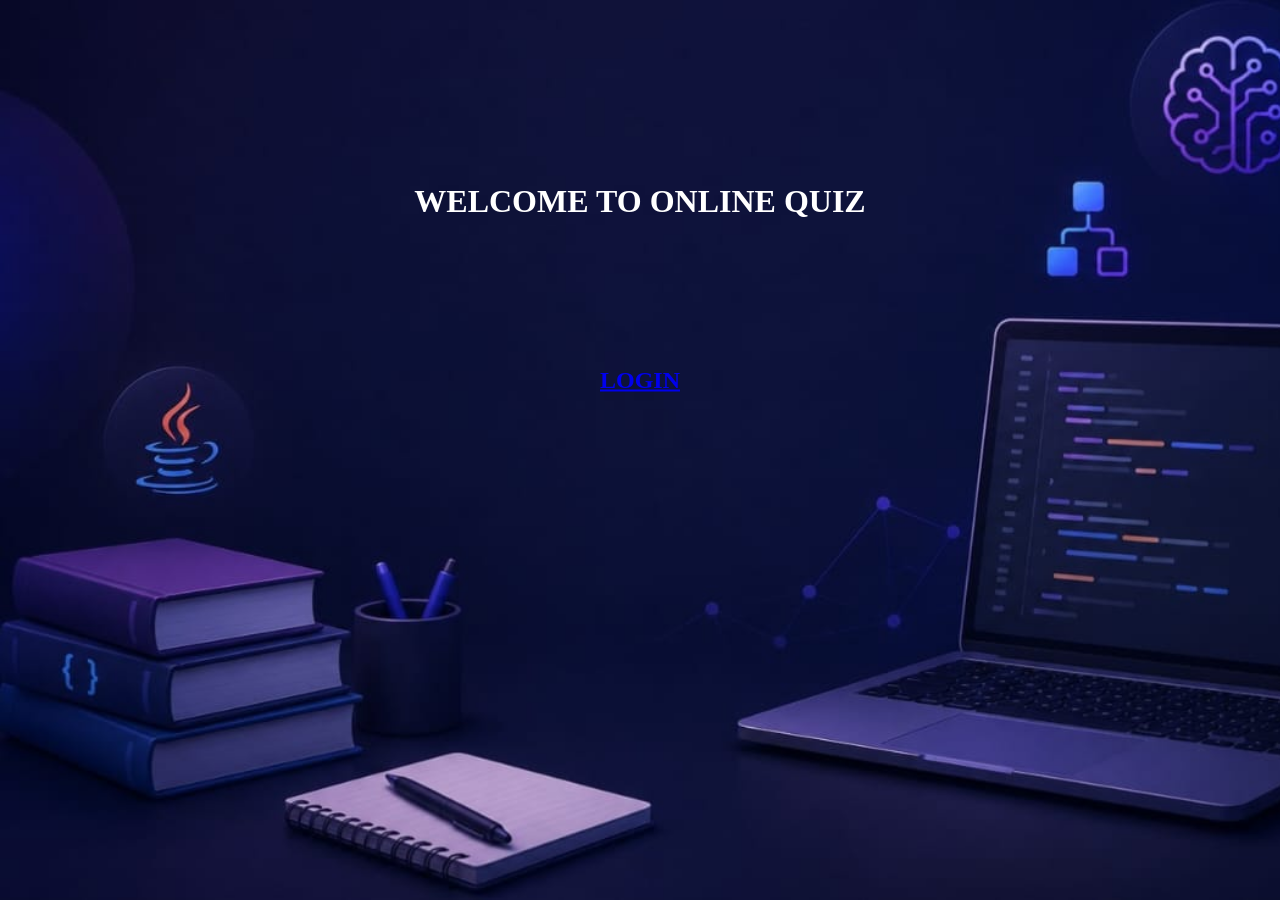
<file: index.html>
<!DOCTYPE html>
<html lang="en">
<head>
    <meta charset="UTF-8">
    <meta name="viewport" content="width=device-width, initial-scale=1.0">
    <title>ONLINE QUIZ</title>
    <link rel="stylesheet" href="style.css">
</head>
<body>
    <h1>WELCOME TO ONLINE QUIZ</h1>
<h2>
    <a href="login.html">LOGIN</a>
</h2>
</body>
</html>
</file>
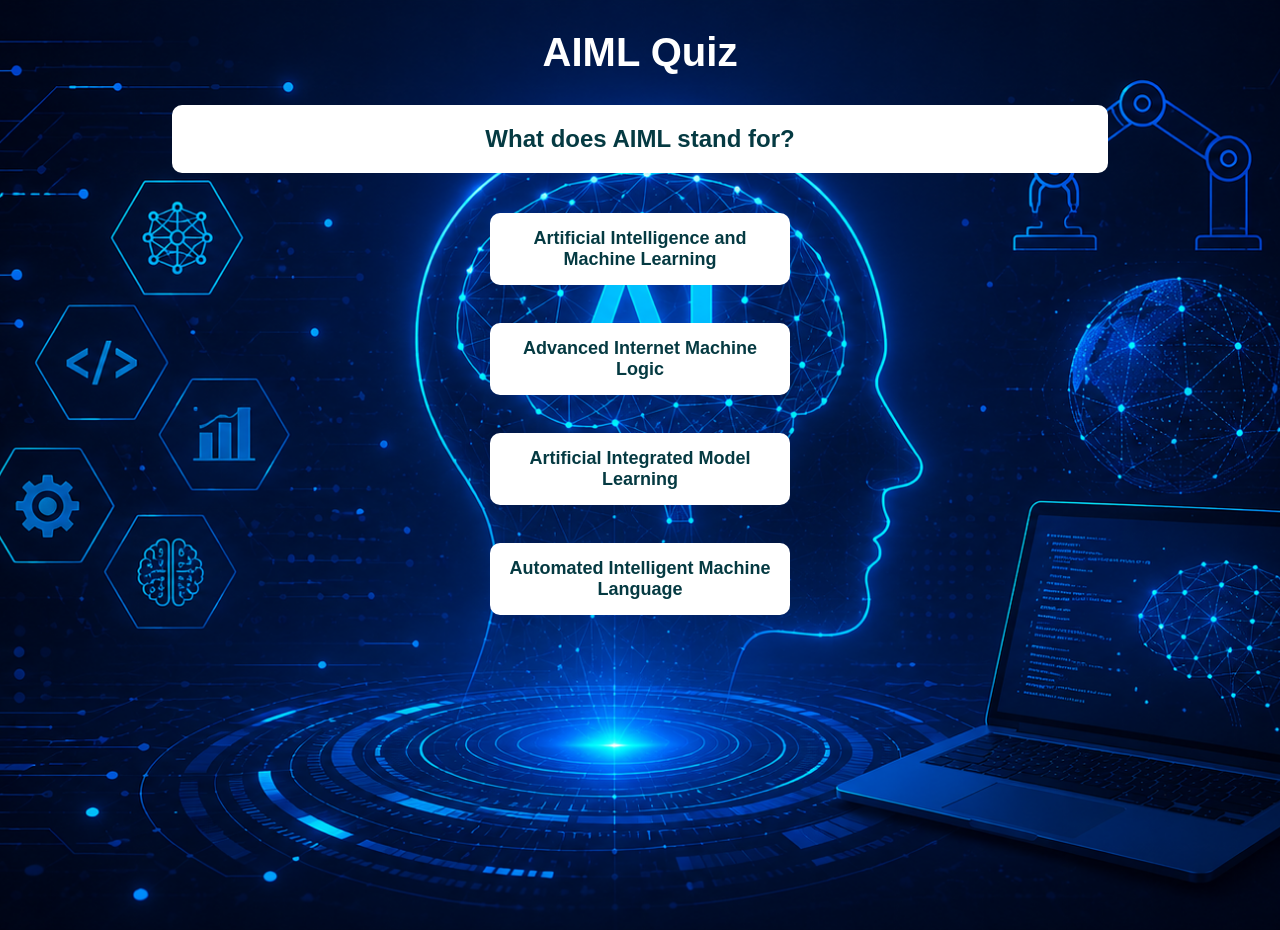
<file: aimlQuiz.html>
<!DOCTYPE html>
<html>
<head>
    <title>AIML Quiz</title>
    <link rel="stylesheet" href="aimlQuiz.css">
</head>
<body>
<h1>AIML Quiz</h1>

<h2 id="question"></h2>

<button onclick="checkAnswer(0)" id="op1"></button><br><br>
<button onclick="checkAnswer(1)" id="op2"></button><br><br>
<button onclick="checkAnswer(2)" id="op3"></button><br><br>
<button onclick="checkAnswer(3)" id="op4"></button>

<p id="result"></p>

<script>
const quiz = [
{
    question: "What does AIML stand for?",
    options: [
        "Artificial Intelligence and Machine Learning",
        "Advanced Internet Machine Logic",
        "Artificial Integrated Model Learning",
        "Automated Intelligent Machine Language"
    ],
    answer: 0
},
{
    question: "Which language is commonly used in Machine Learning?",
    options: [
        "Python",
        "HTML",
        "CSS",
        "SQL"
    ],
    answer: 0
},
{
    question: "Which of the following is an AI application?",
    options: [
        "Chatbot",
        "Calculator",
        "Notepad",
        "Paint"
    ],
    answer: 0
},
{
    question: "Machine Learning is a subset of:",
    options: [
        "Artificial Intelligence",
        "Java",
        "Database",
        "Networking"
    ],
    answer: 0
},
{
    question: "Which library is popular for Machine Learning in Python?",
    options: [
        "Scikit-learn",
        "Bootstrap",
        "React",
        "Spring"
    ],
    answer: 0
},
{
    question: "What is the full form of AI?",
    options: [
        "Artificial Intelligence",
        "Automatic Internet",
        "Advanced Interface",
        "Artificial Integration"
    ],
    answer: 0
},
{
    question: "Which algorithm is used for classification?",
    options: [
        "Decision Tree",
        "HTML",
        "CSS",
        "FTP"
    ],
    answer: 0
},
{
    question: "What is a dataset?",
    options: [
        "Collection of data",
        "Programming language",
        "Web browser",
        "Operating system"
    ],
    answer: 0
},
{
    question: "Which type of learning uses labeled data?",
    options: [
        "Supervised Learning",
        "Unsupervised Learning",
        "Reinforcement Learning",
        "Deep Learning"
    ],
    answer: 0
},
{
    question: "Which field focuses on neural networks?",
    options: [
        "Deep Learning",
        "Cloud Computing",
        "Cyber Security",
        "Networking"
    ],
    answer: 0
}
];
let currentQuestion = 0;
let score = 0;
function loadQuestion() {

    document.getElementById("question").innerHTML =
        quiz[currentQuestion].question;

    document.getElementById("op1").innerHTML =
        quiz[currentQuestion].options[0];

    document.getElementById("op2").innerHTML =
        quiz[currentQuestion].options[1];

    document.getElementById("op3").innerHTML =
        quiz[currentQuestion].options[2];

    document.getElementById("op4").innerHTML =
        quiz[currentQuestion].options[3];

    document.getElementById("result").innerHTML = "";
}

function checkAnswer(selected) {

    if(selected === quiz[currentQuestion].answer){
        score++;
        document.getElementById("result").innerHTML =
            "✅ Correct!";
    } else {
        document.getElementById("result").innerHTML =
            "❌ Wrong!";
    }

    setTimeout(() => {

        currentQuestion++;

        if(currentQuestion < quiz.length){
            loadQuestion();
        } else {

    document.body.innerHTML = `
    <div class="result-container">

        <h1>Quiz Completed 🎉</h1>

        <h2>Your Score: ${score} / ${quiz.length}</h2>

        <h3>Feedback</h3>

        <textarea id="feedback"
        placeholder="Enter your feedback here..."
        rows="5"
        cols="40"></textarea>

        <br><br>

        <button onclick="submitFeedback()">
            Submit Feedback
        </button>

        <br><br>

        <button onclick="window.location.href='quiz.html'">
            Back to Quiz Selection
        </button>

    </div>
    `;
        }

    }, 1000);
}
function submitFeedback() {

    let feedback =
        document.getElementById("feedback").value;

    if(feedback.trim() === "") {
        alert("Please enter feedback.");
        return;
    }

    alert("Thank you for your feedback!");

    console.log("Feedback:", feedback);
}

loadQuestion();

</script>

</body>
</html>
</file>
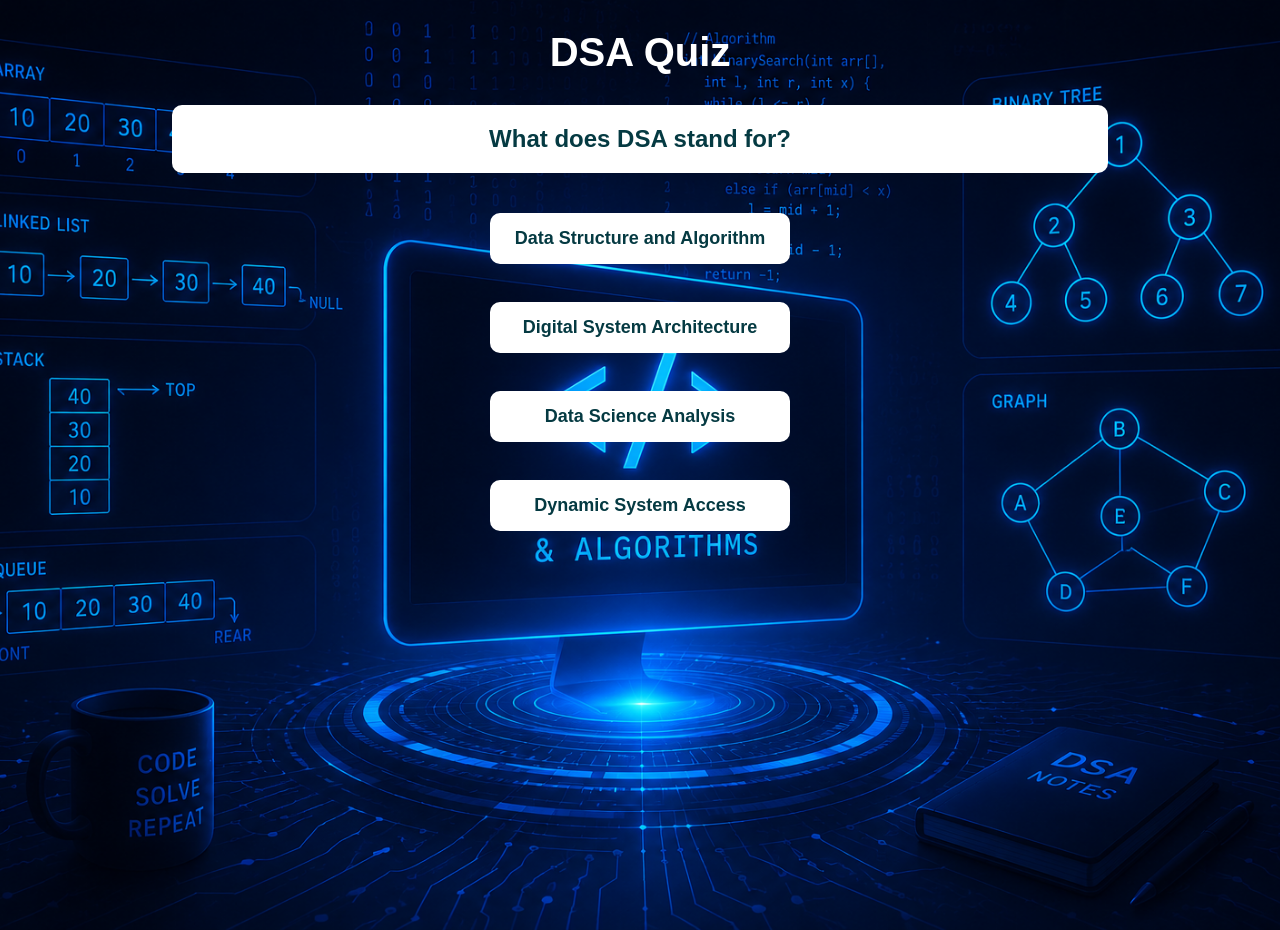
<file: dsaQuiz.html>
<!DOCTYPE html>
<html>
<head>
    <title>DSA Quiz</title>
    <link rel="stylesheet" href="dsaQuiz.css">
</head>
<body>
<h1>DSA Quiz</h1>

<h2 id="question"></h2>

<button onclick="checkAnswer(0)" id="op1"></button><br><br>
<button onclick="checkAnswer(1)" id="op2"></button><br><br>
<button onclick="checkAnswer(2)" id="op3"></button><br><br>
<button onclick="checkAnswer(3)" id="op4"></button>

<p id="result"></p>

<script>
const quiz = [
{
    question: "What does DSA stand for?",
    options: [
        "Data Structure and Algorithm",
        "Digital System Architecture",
        "Data Science Analysis",
        "Dynamic System Access"
    ],
    answer: 0
},
{
    question: "Which data structure uses FIFO?",
    options: [
        "Stack",
        "Queue",
        "Tree",
        "Graph"
    ],
    answer: 1
},
{
    question: "Which data structure uses LIFO?",
    options: [
        "Queue",
        "Array",
        "Stack",
        "Linked List"
    ],
    answer: 2
},
{
    question: "Which is fastest searching algorithm (sorted array)?",
    options: [
        "Linear Search",
        "Binary Search",
        "Bubble Sort",
        "DFS"
    ],
    answer: 1
},
{
    question: "Time complexity of Binary Search?",
    options: [
        "O(n)",
        "O(n²)",
        "O(log n)",
        "O(1)"
    ],
    answer: 2
},
{
    question: "Which data structure uses nodes?",
    options: [
        "Array",
        "Linked List",
        "String",
        "Matrix"
    ],
    answer: 1
},
{
    question: "Which algorithm is used for sorting?",
    options: [
        "Bubble Sort",
        "DFS",
        "BFS",
        "Binary Search"
    ],
    answer: 0
},
{
    question: "Which is non-linear data structure?",
    options: [
        "Array",
        "Stack",
        "Tree",
        "Queue"
    ],
    answer: 2
},
{
    question: "What is space complexity?",
    options: [
        "Time taken by algorithm",
        "Memory used by algorithm",
        "Speed of CPU",
        "Input size"
    ],
    answer: 1
},
{
    question: "Which traversal is used in trees?",
    options: [
        "Inorder, Preorder, Postorder",
        "Linear, Binary",
        "Push, Pop",
        "FIFO, LIFO"
    ],
    answer: 0
}
];
let currentQuestion = 0;
let score = 0;
function loadQuestion() {

    document.getElementById("question").innerHTML =
        quiz[currentQuestion].question;

    document.getElementById("op1").innerHTML =
        quiz[currentQuestion].options[0];

    document.getElementById("op2").innerHTML =
        quiz[currentQuestion].options[1];

    document.getElementById("op3").innerHTML =
        quiz[currentQuestion].options[2];

    document.getElementById("op4").innerHTML =
        quiz[currentQuestion].options[3];

    document.getElementById("result").innerHTML = "";
}

function checkAnswer(selected) {

    if(selected === quiz[currentQuestion].answer){
        score++;
        document.getElementById("result").innerHTML =
            "✅ Correct!";
    } else {
        document.getElementById("result").innerHTML =
            "❌ Wrong!";
    }

    setTimeout(() => {

        currentQuestion++;

        if(currentQuestion < quiz.length){
            loadQuestion();
        } else {

    document.body.innerHTML = `
    <div class="result-container">

        <h1>Quiz Completed 🎉</h1>

        <h2>Your Score: ${score} / ${quiz.length}</h2>

        <h3>Feedback</h3>

        <textarea id="feedback"
        placeholder="Enter your feedback here..."
        rows="5"
        cols="40"></textarea>

        <br><br>

        <button onclick="submitFeedback()">
            Submit Feedback
        </button>

        <br><br>

        <button onclick="window.location.href='quiz.html'">
            Back to Quiz Selection
        </button>

    </div>
    `;
        }

    }, 1000);
}
function submitFeedback() {

    let feedback =
        document.getElementById("feedback").value;

    if(feedback.trim() === "") {
        alert("Please enter feedback.");
        return;
    }

    alert("Thank you for your feedback!");

    console.log("Feedback:", feedback);
}

loadQuestion();

</script>

</body>
</html>
</file>
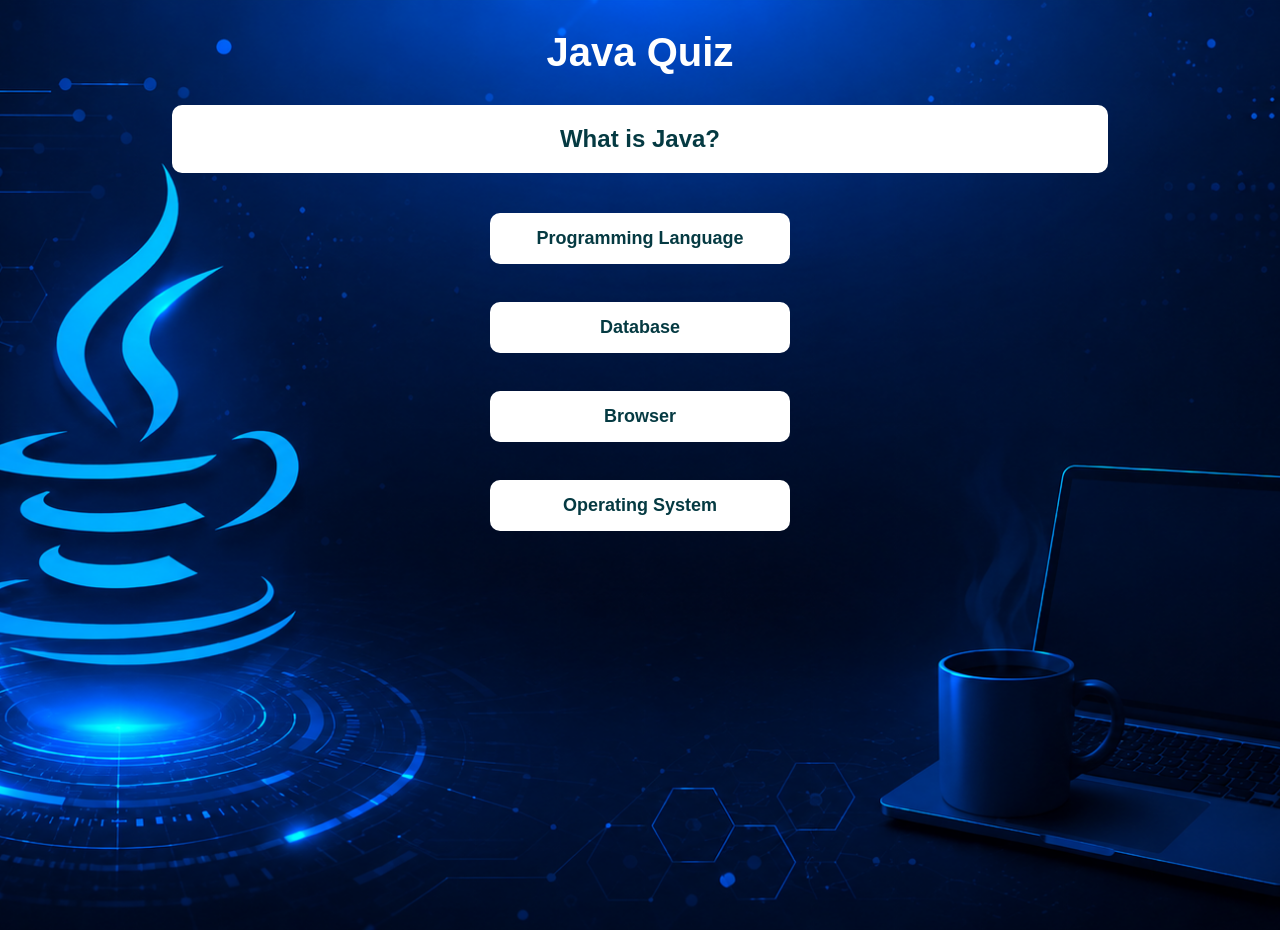
<file: javaQuiz.html>
<!DOCTYPE html>
<html>
<head>
    <title>Java Quiz</title>
    <link rel="stylesheet" href="javaQuiz.css">
</head>
<body>
<h1>Java Quiz</h1>

<h2 id="question"></h2>

<button onclick="checkAnswer(0)" id="op1"></button><br><br>
<button onclick="checkAnswer(1)" id="op2"></button><br><br>
<button onclick="checkAnswer(2)" id="op3"></button><br><br>
<button onclick="checkAnswer(3)" id="op4"></button>

<p id="result"></p>

<script>

const quiz = [
{
    question: "What is Java?",
    options: [
        "Programming Language",
        "Database",
        "Browser",
        "Operating System"
    ],
    answer: 0
},
{
    question: "Which keyword creates an object?",
    options: [
        "create",
        "object",
        "new",
        "make"
    ],
    answer: 2
},
{
    question: "Which method is the entry point of a Java program?",
    options: [
        "start()",
        "main()",
        "run()",
        "init()"
    ],
    answer: 1
},
{
    question: "Java is a _____ language.",
    options: [
        "Procedural",
        "Machine",
        "Object-Oriented",
        "Assembly"
    ],
    answer: 2
},
{
    question: "Which symbol is used to end a statement in Java?",
    options: [
        ":",
        ".",
        ";",
        ","
    ],
    answer: 2
},
{
    question: "Which package contains Scanner class?",
    options: [
        "java.io",
        "java.util",
        "java.lang",
        "java.net"
    ],
    answer: 1
},
{
    question: "Which data type stores whole numbers?",
    options: [
        "String",
        "boolean",
        "int",
        "char"
    ],
    answer: 2
},
{
    question: "Which loop executes at least once?",
    options: [
        "for",
        "while",
        "do-while",
        "foreach"
    ],
    answer: 2
},
{
    question: "Which keyword is used for inheritance?",
    options: [
        "implements",
        "extends",
        "inherits",
        "super"
    ],
    answer: 1
},
{
    question: "Which of these is not a Java primitive data type?",
    options: [
        "int",
        "float",
        "String",
        "char"
    ],
    answer: 2
}
];
let currentQuestion = 0;
let score = 0;
function loadQuestion() {

    document.getElementById("question").innerHTML =
        quiz[currentQuestion].question;

    document.getElementById("op1").innerHTML =
        quiz[currentQuestion].options[0];

    document.getElementById("op2").innerHTML =
        quiz[currentQuestion].options[1];

    document.getElementById("op3").innerHTML =
        quiz[currentQuestion].options[2];

    document.getElementById("op4").innerHTML =
        quiz[currentQuestion].options[3];

    document.getElementById("result").innerHTML = "";
}

function checkAnswer(selected) {

    if(selected === quiz[currentQuestion].answer){
        score++;
        document.getElementById("result").innerHTML =
            "✅ Correct!";
    } else {
        document.getElementById("result").innerHTML =
            "❌ Wrong!";
    }

    setTimeout(() => {

        currentQuestion++;

        if(currentQuestion < quiz.length){
            loadQuestion();
        } else {

    document.body.innerHTML = `
    <div class="result-container">

        <h1>Quiz Completed 🎉</h1>

        <h2>Your Score: ${score} / ${quiz.length}</h2>

        <h3>Feedback</h3>

        <textarea id="feedback"
        placeholder="Enter your feedback here..."
        rows="5"
        cols="40"></textarea>

        <br><br>

        <button onclick="submitFeedback()">
            Submit Feedback
        </button>

        <br><br>

        <button onclick="window.location.href='quiz.html'">
            Back to Quiz Selection
        </button>

    </div>
    `;
        }

    }, 1000);
}
function submitFeedback() {

    let feedback =
        document.getElementById("feedback").value;

    if(feedback.trim() === "") {
        alert("Please enter feedback.");
        return;
    }

    alert("Thank you for your feedback!");

    console.log("Feedback:", feedback);
}

loadQuestion();

</script>

</body>
</html>
</file>
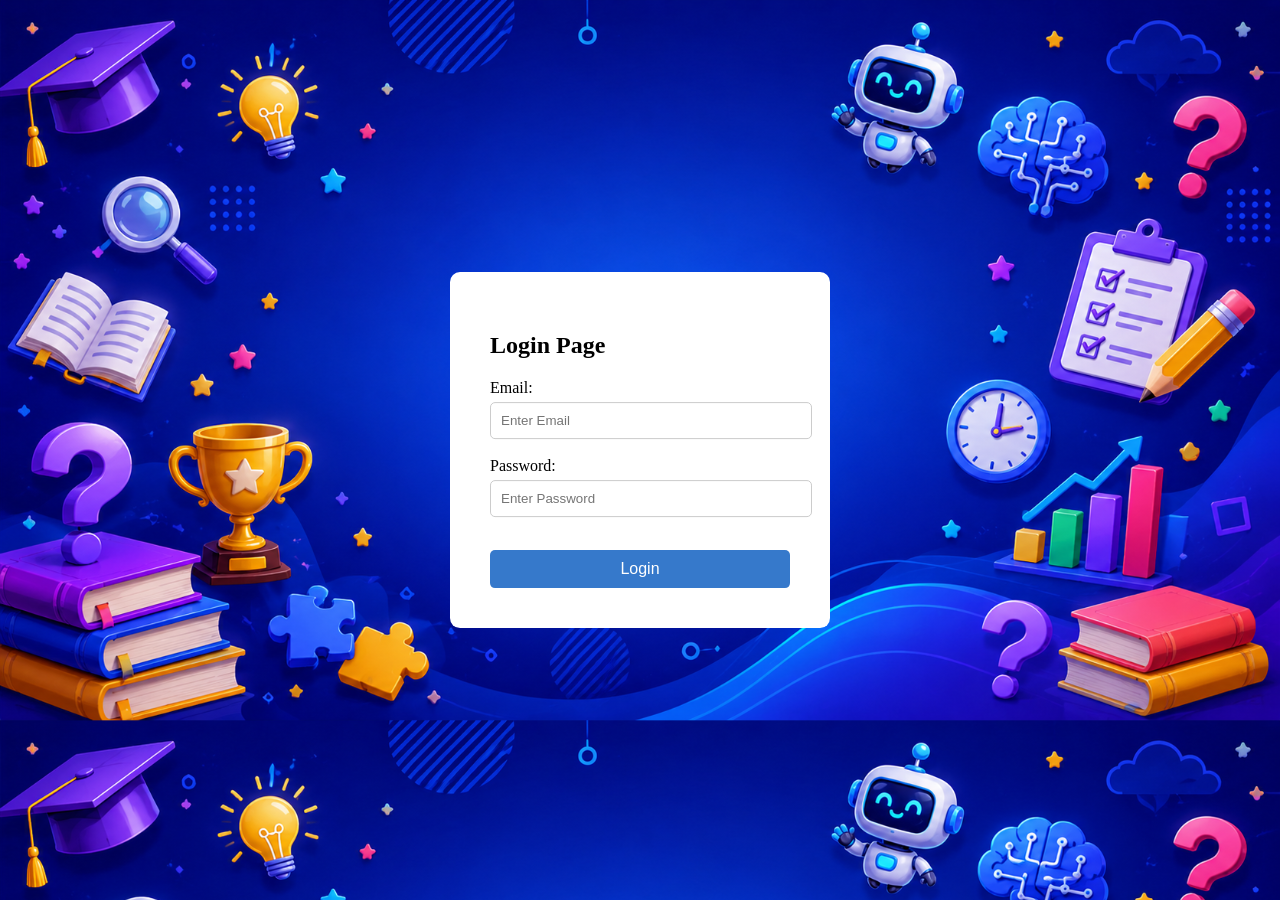
<file: login.html>
<!DOCTYPE html>
<html lang="en">
<head>
    <meta charset="UTF-8">
    <meta name="viewport" content="width=device-width, initial-scale=1.0">
    <title>Login Page</title>
    <link rel="stylesheet" href="login.css">
</head>
<body>

<div class="login-page">

    <h2>Login Page</h2>

    <label>Email:</label>
    <input type="email" id="email" placeholder="Enter Email">
    <br><br>

    <label>Password:</label>
    <input type="password" id="password" placeholder="Enter Password">
    <br><br>

    <button type="button" onclick="login()">Login</button>

</div>

<script>
function login() {

    let email = document.getElementById("email").value;
    let password = document.getElementById("password").value;

    if(email === "admin@gmail.com" && password === "12345") {
        window.location.href = "quiz.html";
    }
    else {
        alert("Invalid Email or Password");
    }
}
</script>

</body>
</html>
</file>
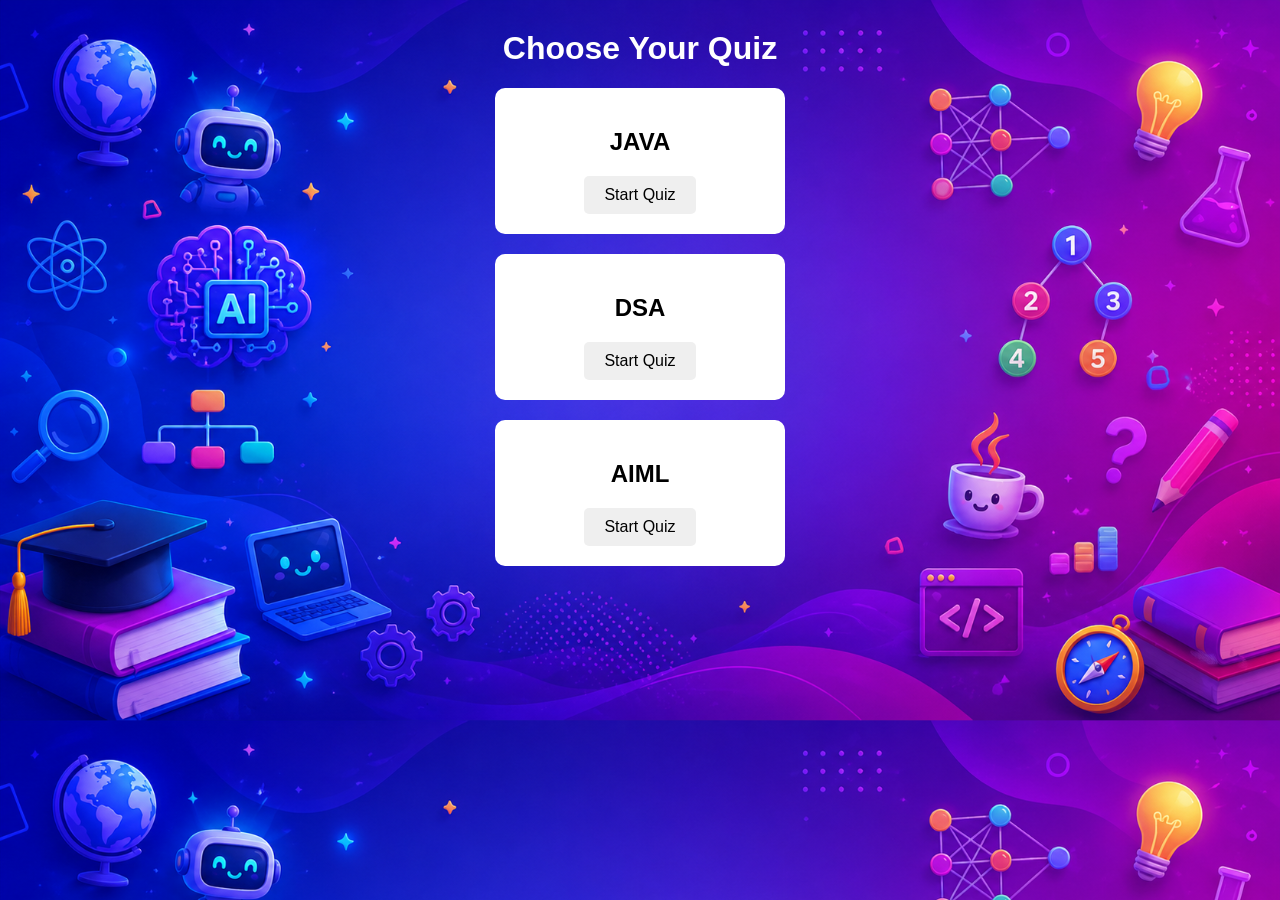
<file: quiz.html>
<!DOCTYPE html>
<html lang="en">
<head>
    <meta charset="UTF-8">
    <meta name="viewport" content="width=device-width, initial-scale=1.0">
    <title> ONLINE QUIZ</title>
    <link rel="stylesheet" href="quiz.css">
</head>
<body>

    <h1>Choose Your Quiz</h1>

    <div class="quiz-box">
        <h2>JAVA</h2>
        <button onclick="location.href='javaQuiz.html'">
            Start Quiz
        </button>
    </div>

    <div class="quiz-box">
        <h2>DSA</h2>
        <button onclick="location.href='dsaQuiz.html'">
            Start Quiz
        </button>
    </div>

    <div class="quiz-box">
        <h2>AIML</h2>
        <button onclick="location.href='aimlQuiz.html'">
            Start Quiz
        </button>
    </div>
</body>
</html>
</file>
<file: style.css>
h2{
    text-align:center;
    color:white;
    padding:18px;
    position: absolute;
    top: 40%;  
    left:50%;
    transform: translate(-50%, -50%); 
}
body{
background-image:url("q14.jpeg");
background-size:cover;
background-attachment:fixed;

}
h1{
   text-align:center;
    color:white;
    padding:18px;
    position: absolute;
    top: 20%;  
    left:50%;
    transform: translate(-50%, -50%); 
}
</file>
<file: aimlQuiz.css>
body{
    margin: 0;
    padding: 0;
    font-family: Arial, sans-serif;
    background-image: url("q8.png");
    background-size: cover;
    background-position: center;
    height: 100vh;
    text-align: center;
}

h1{
    color: white;
    margin-top: 30px;
    font-size: 40px;
}

#question{
    background-color: white;
    width: 70%;
    margin: 30px auto;
    padding: 20px;
    border-radius: 10px;
    color: #053a42;
}

button{
    width: 300px;
    padding: 15px;
    margin: 10px;
    font-size: 18px;
    border: none;
    border-radius: 10px;
    cursor: pointer;
    background-color: white;
    color: #053a42;
    font-weight: bold;
}

button:hover{
    transform: scale(1.05);
}

#result{
    font-size: 50px;
    font-weight: bold;
    color: white;
    margin-top: 20px;
}
.result-container{
    text-align:center;
    margin-top:100px;
    color:white;
}

textarea{
    width:350px;
    padding:10px;
    border-radius:8px;
    font-size:16px;
}

.result-container button{
    width:250px;
}
</file>
<file: dsaQuiz.css>
body{
    margin: 0;
    padding: 0;
    font-family: Arial, sans-serif;
    background-image: url("q9.png");
    background-size: cover;
    background-position: center;
    height: 100vh;
    text-align: center;
}

h1{
    color: white;
    margin-top: 30px;
    font-size: 40px;
}

#question{
    background-color: white;
    width: 70%;
    margin: 30px auto;
    padding: 20px;
    border-radius: 10px;
    color: #053a42;
}

button{
    width: 300px;
    padding: 15px;
    margin: 10px;
    font-size: 18px;
    border: none;
    border-radius: 10px;
    cursor: pointer;
    background-color: white;
    color: #053a42;
    font-weight: bold;
}

button:hover{
    transform: scale(1.05);
}

#result{
    font-size: 50px;
    font-weight: bold;
    color: white;
    margin-top: 20px;
}
.result-container{
    text-align:center;
    margin-top:100px;
    color:white;
}

textarea{
    width:350px;
    padding:10px;
    border-radius:8px;
    font-size:16px;
}

.result-container button{
    width:250px;
}
</file>
<file: javaQuiz.css>
body{
    margin: 0;
    padding: 0;
    font-family: Arial, sans-serif;
    background-image: url("q.png");
    background-size: cover;
    background-position: center;
    height: 100vh;
    text-align: center;
}

h1{
    color: white;
    margin-top: 30px;
    font-size: 40px;
}

#question{
    background-color: white;
    width: 70%;
    margin: 30px auto;
    padding: 20px;
    border-radius: 10px;
    color: #053a42;
}

button{
    width: 300px;
    padding: 15px;
    margin: 10px;
    font-size: 18px;
    border: none;
    border-radius: 10px;
    cursor: pointer;
    background-color: white;
    color: #053a42;
    font-weight: bold;
}

button:hover{
    transform: scale(1.05);
}

#result{
    font-size: 50px;
    font-weight: bold;
    color: white;
    margin-top: 20px;
}
.result-container{
    text-align:center;
    margin-top:100px;
    color:white;
}

textarea{
    width:350px;
    padding:10px;
    border-radius:8px;
    font-size:16px;
}

.result-container button{
    width:250px;
}
</file>
<file: login.css>
.login-page h2{
    color:black;
}
body{
    margin:0;
    padding:0;
    background-image:url("q11.png");
    background-size: cover;
}
.login-page{
    width: 300px;
    padding: 40px;
    background-color: white;
    position: absolute;
    top: 50%;
    left: 50%;
    transform: translate(-50%, -50%);
    border-radius: 10px;
}
.login-page input{
    width: 100%;
    padding: 10px;
    margin-top: 5px;
    border-radius: 5px;
    border: 1px solid #ccc;
}
.login-page button{
    width: 100%;
    padding: 10px;
    margin-top: 15px;
    border-radius: 5px;
    border: none;
    background-color: rgb(54, 121, 203);
    color: white;
    font-size: 16px;
    cursor: pointer;
}
.login-page button:hover{
    background-color: rgb(5, 58, 66);
}
</file>
<file: quiz.css>
body{
    text-align: center;
    font-family: Arial, sans-serif;
    background-image: url("q10.png");
    background-size: cover;
}

h1{
    color: white;
    margin-top: 30px;
}

.quiz-box{
    background-color: white;
    width: 250px;
    margin: 20px auto;
    padding: 20px;
    border-radius: 10px;
}

button{
    padding: 10px 20px;
    border: none;
    border-radius: 5px;
    cursor: pointer;
    font-size: 16px;
}
</file>
